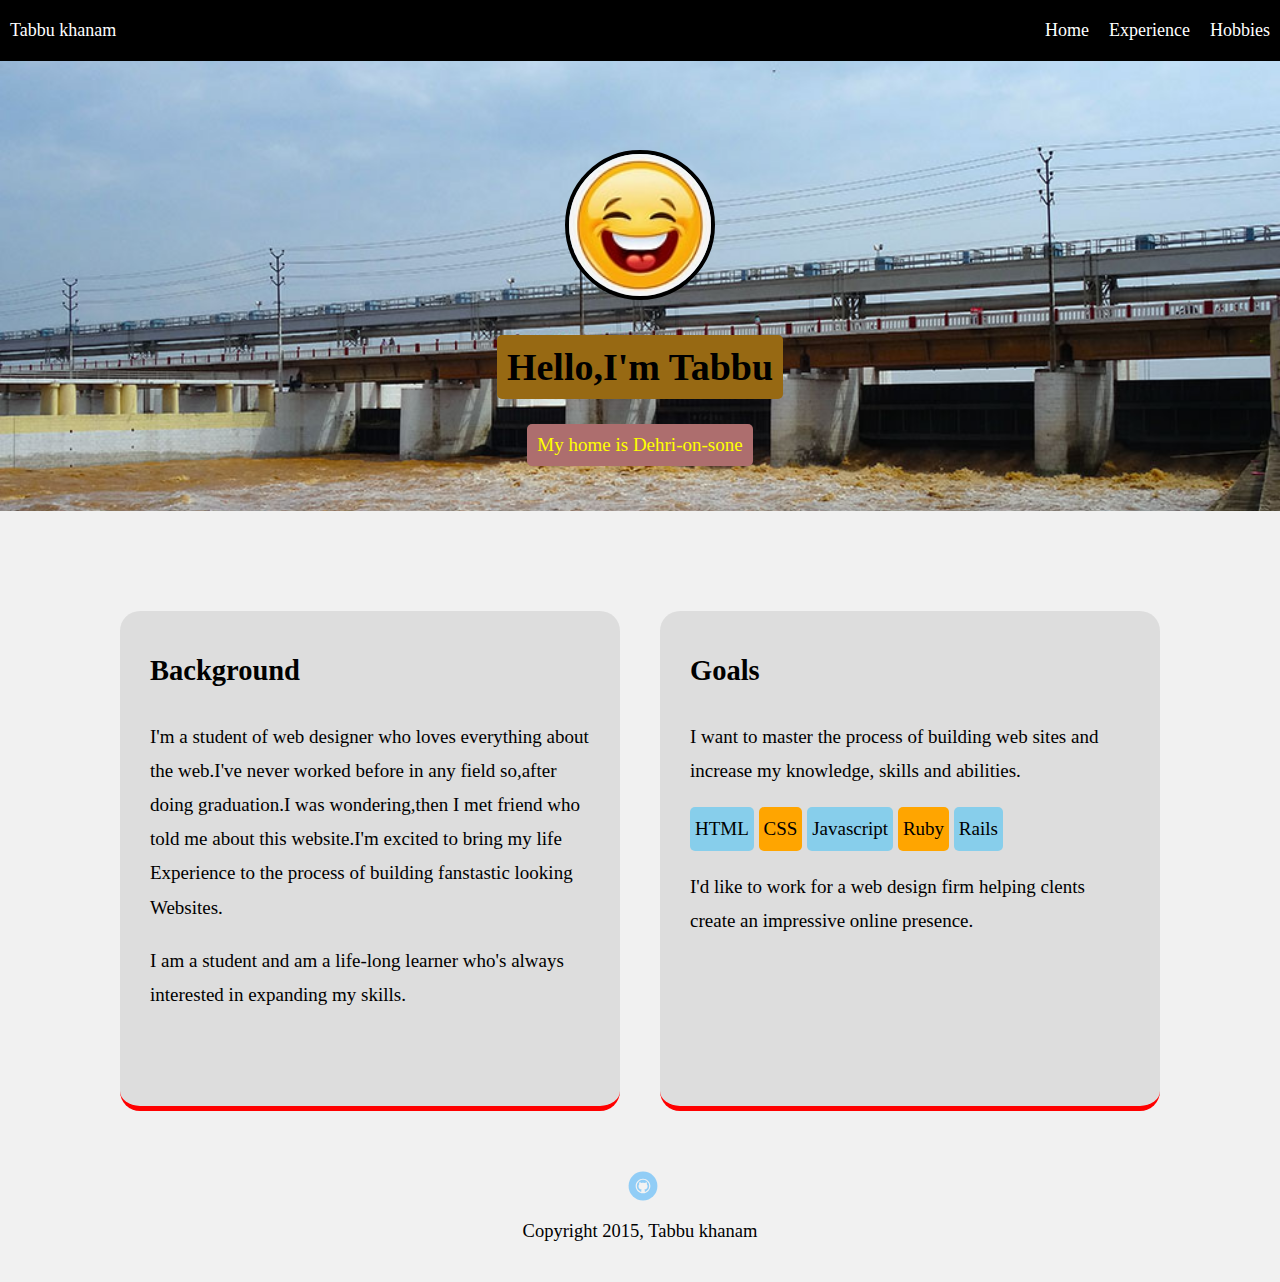
<file: index.html>
<!DOCTYPE html>
<html lang="en">
<head>
    <meta charset="UTF-8">
    <title>Tabbu's profile</title>
    <meta http-equiv="X-UA-Compatible" content="IE=edge">
    <meta name="viewport" content="width=device-width, initial-scale=1.0">
    <link rel="stylesheet" href="style.css">
    <link href="https://fonts.googleapis.com/css?family=Muli%7CRoboto:400,300,500,700,900" rel="stylesheet">
    
</head>
<body>
       <nav>
        <ul class="flex-container">
            <li class="name">Tabbu khanam</li>
            <li><a href="index.html">Home</a></li>
            <li><a href="Experience.html">Experience</a></li>
            <li><a href="Hobbies.html">Hobbies</a></li>
        </ul>
    </nav>
    <header>
        <img class="profile-image" src="images/smile.jpg" alt="a smily face">
         <h1 class="head">Hello,I'm Tabbu</h1>
          <p class="head code">My home is Dehri-on-sone</p>
    </header>
    <main class="flex">
        <section>
            <h2>Background</h2>
            <p>I'm a student of web designer who loves everything about the web.I've never worked before in any field so,after doing graduation.I was wondering,then I met friend who told me about this website.I'm excited to bring my life Experience to the process of building fanstastic looking Websites.</p>
            <p>I am a student and am a life-long learner who's always interested in expanding my skills.</p>
        </section>
        <section>
            <h2>Goals</h2>
            <p>I want to master the process of building web sites and increase my knowledge, skills and abilities.</p>
            <ul class='web'>
                <li>HTML</li>
                <li class="goal">CSS</li>
                <li>Javascript</li>
                <li class="goal">Ruby</li>
                <li>Rails</li>
            </ul>
            <p>I'd like to work for a web design firm helping clents create an impressive online presence.</p>
        </section>
</main>
    <footer class="footer2">
       <ul>
           <li><a href="https://github.com/Tabbu" class="social github">Github</a></li> 
       </ul>
       <p class="copyright">Copyright 2015, Tabbu khanam</p>
    </footer>
</body>
</html>
</file>
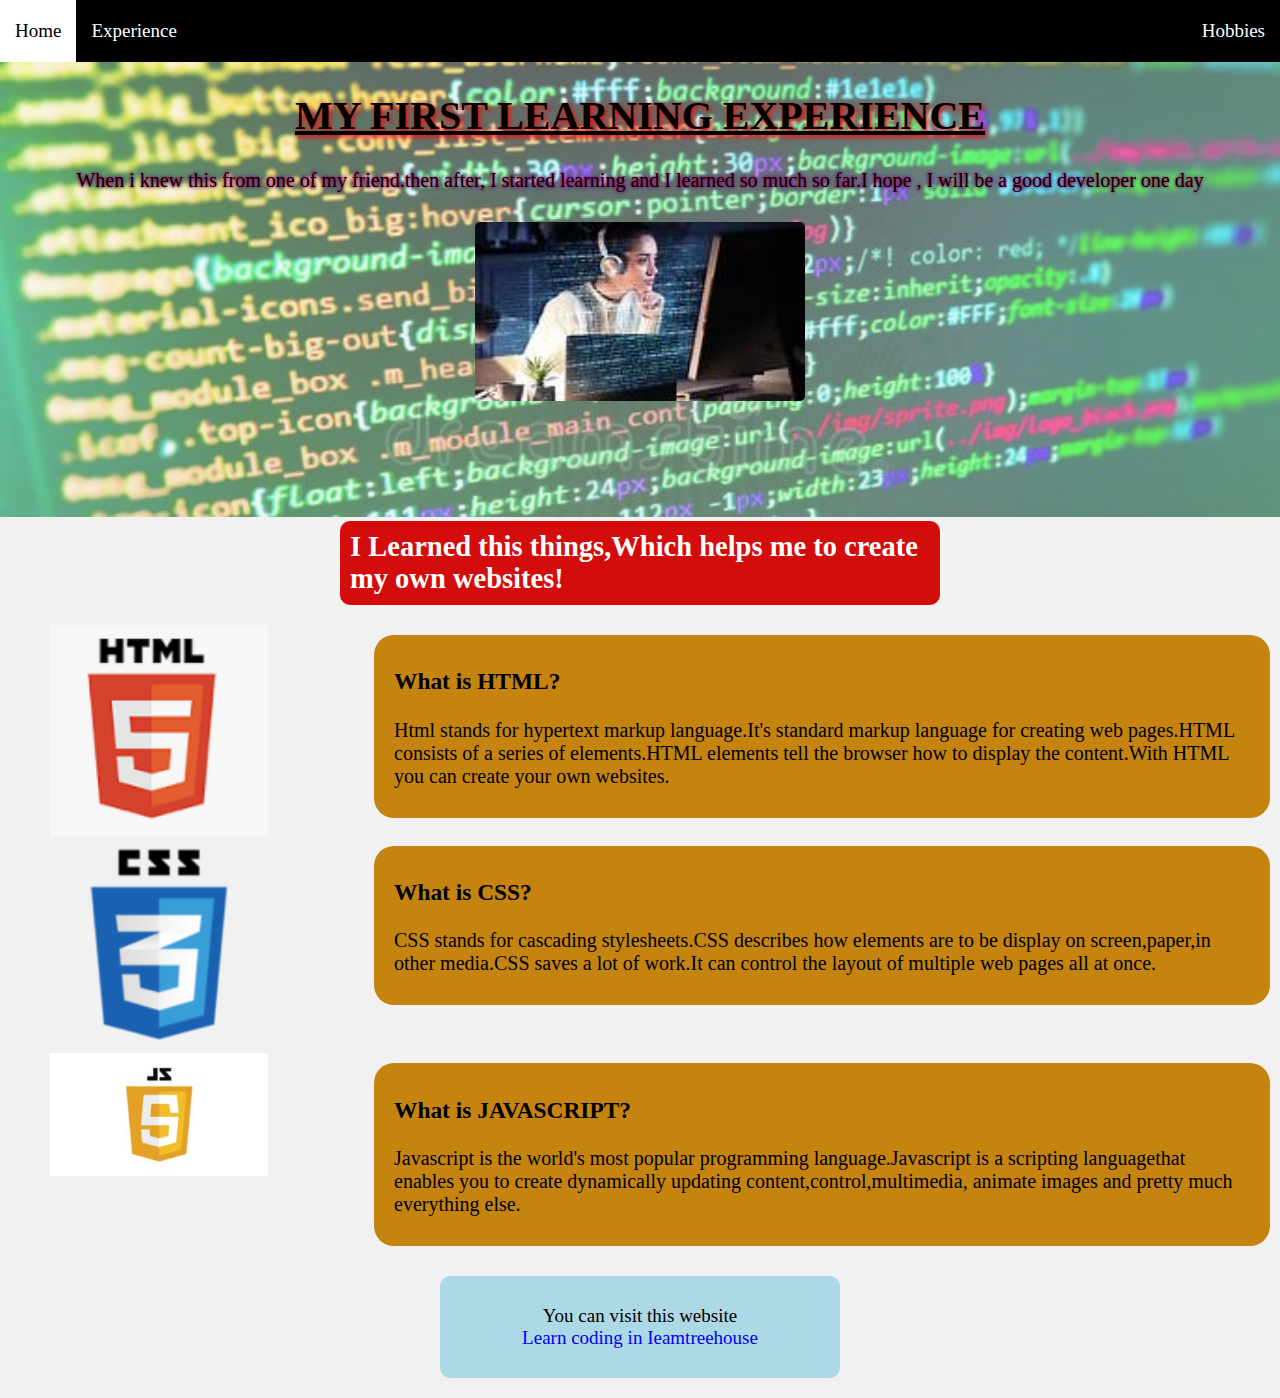
<file: Experience.html>
<!DOCTYPE html>
<html lang="en">
<head>
    <meta charset="UTF-8">
    <title>Experience profile</title>
    <meta http-equiv="X-UA-Compatible" content="IE=edge">
    <meta name="viewport" content="width=
    , initial-scale=1.0">
    
    <link rel="stylesheet" href="style.css">
</head>
<body class="body">
    <div class="upper">
      <a href="index.html">Home</a>
      <a href="Experience.html">Experience</a>
      <a class="exp" href="Hobbies.html">Hobbies</a>
    </div>
    
    <div class="first">
        <h1>My First Learning Experience</h1>
        <img src="images/coding.jpg" alt="coding">
         <p>When i knew this from one of my friend.then after, I started learning and I learned so much so far.I hope , I will be a good developer one day </p>
    </div>
    <div class="last">
        <img src="images/girl.jpg" alt='a girl is coding'>
    <h2>I Learned this things,Which helps me to create my own websites!</h2>
</div>
  <main>
    <section class="section">
          <div class="logo">
            <img src="images/html.png" alt="html's logo">
        </div>
            <div class="section1">
              <h3>What is HTML?</h3>
              <p>Html stands for hypertext markup language.It's standard markup language for creating web pages.HTML consists of a series of elements.HTML elements tell the browser how to display the content.With HTML you can create your own websites.</p>
            </div>
        </section>

    <section class="section">
        <div class="logo">
       <img src="images/csslogo.png" alt="css's logo">
       </div>
         <div class="section1">
             <h3>What is CSS?</h3>
             <p>CSS stands for cascading stylesheets.CSS describes how elements are to be display on screen,paper,in other media.CSS saves a lot of work.It can control the layout of multiple web pages all at once.</p>
         </div>
        </section>
     <section class="section">
        <div class="logo">
            <img src="images/jslogo.jpg" alt="js's logo">
            </div>
            <div class="section1">
               <h3>What is JAVASCRIPT?</h3>
               <p>Javascript is the world's most popular programming language.Javascript is a scripting languagethat enables you to create dynamically updating content,control,multimedia, animate images and pretty much everything else.</p>
            </div>
        </section>
    </main>
    <footer class="footer">
        <p>You can visit this website<br><a href="https://teamtreehouse.com/signin" title="visit to Teamtreehouse">Learn coding in Ieamtreehouse</a></p>
    </footer>
</body>
</html>
</file>
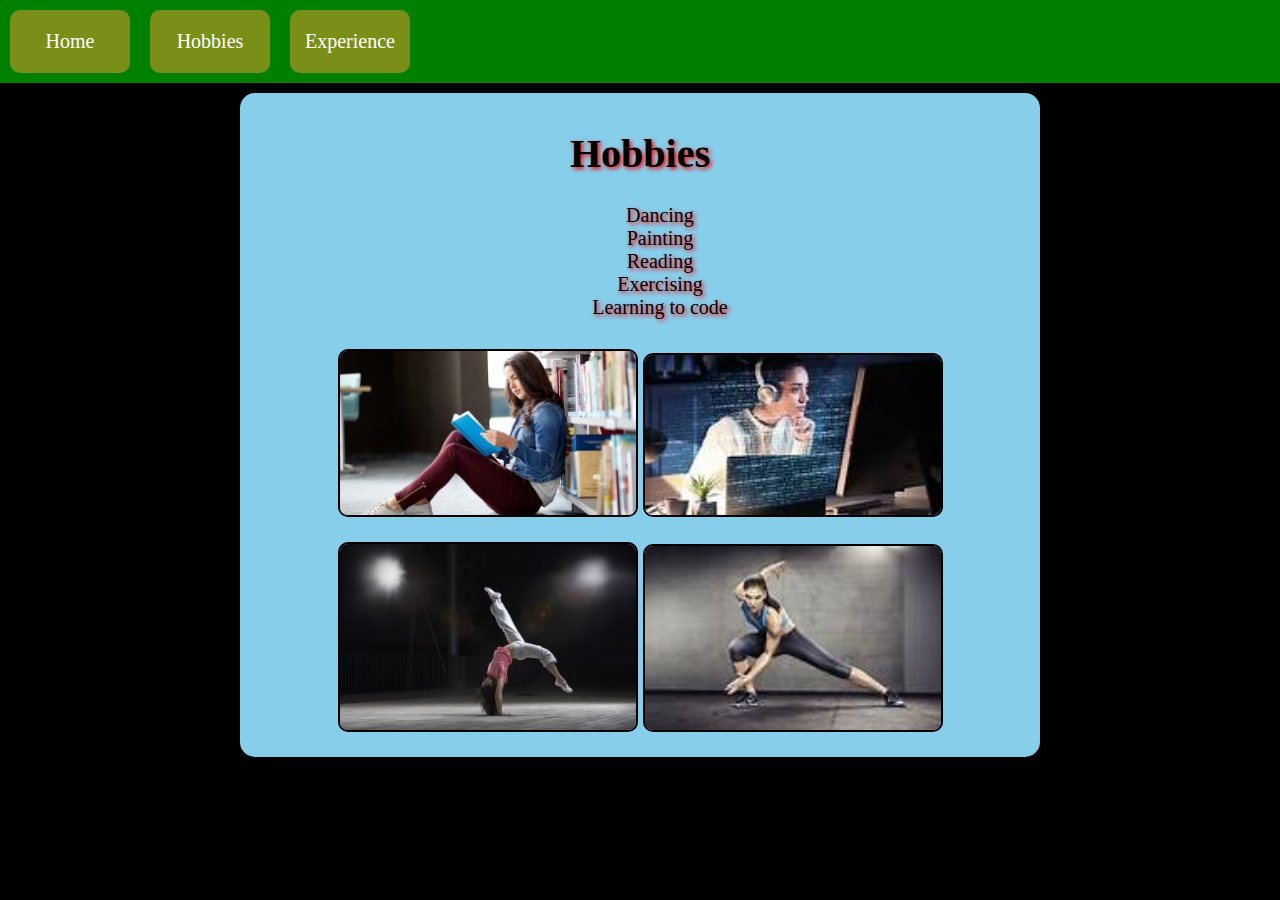
<file: Hobbies.html>
<!DOCTYPE html>
<html lang="en">
<head>
    <meta charset="UTF-8">
    <title>Hobbies's profile</title>
    <meta http-equiv="X-UA-Compatible" content="IE=edge">
    <meta name="viewport" content="width=device-width, initial-scale=1.0">
    <link rel="stylesheet" href="style.css">
</head>
<body class="body2">
    <nav class="nav2">
        <ul>
            <li><a href="index.html">Home</a></li>
            <li><a href="Hobbies.html">Hobbies</a></li>
            <li><a href="Experience.html">Experience</a></li>
        </ul>
    </nav>
    <div class="div1">
        <h1>Hobbies</h1>
        <ul>
            <li>Dancing</li>
            <li>Painting</li>
            <li>Reading</li>
           <li>Exercising</li>
           <li>Learning to code</li>
      </ul>
      <img src="images/reading.jpg" alt="a girl is reading books" width="300">
      <img src="images/girl.jpg" alt="a girl is coding" width="300"><br>
      <img src="images/dance.jpg" alt="a girl is dancing" width="300">
      <img src="images/exercise.jpg" alt="a girl exercising" width="300">
    </div>
 
</body>
</html>
</file>
<file: style.css>
* {
    box-sizing: border-box;
  }
  body {
    padding: 0;
    margin: 0;
    background-color:  #f1f1f1;
    font-size: 19px;
  }
  /* menu's style */
  .flex-container {
    display: flex;
    background-color: black;
    justify-content: flex-end;
    margin: 0;
    padding: 0;
    list-style-type: none;
    overflow: hidden;
    position: fixed;
    width: 100%;
  }
  .flex-container >  li a{
    color: white;
    text-decoration: none;
    display: block;
    padding: 20px 10px;
    font-size: 18px;
  }
  .name {
    display: block;
    margin-right: auto;
    color: white;
    padding: 20px 10px;
    font-size: 18px;
  }
   li a:hover {
    background-color: #f1f1f1;
    color: black;
  } 
  /* header's style */
  header {
   background: url('images/dehri.jpg') no-repeat top center;
   background-size: cover;
   overflow: hidden;
   text-align: center;
   margin-bottom: 80px;
  }
  header .profile-image {
    margin-top: 150px;
    width: 150px;
    height: 150px;
    border: 4px solid black;
    border-radius: 50%;
    margin-bottom: 30px;
    transition: all .5s;
  }
  header .profile-image:hover {
    transform: scale(1.4) rotate(360deg);
  }
  .head {
  background-color: rgb(151, 105, 19);
  display: table;
  padding: 10px;
  border-radius: 5px;
  margin: auto;
  
  }
  .code {
    background-color: rgb(173, 110, 110);
    color: yellow;
    margin: 25px auto 45px;
  }
  /* main's style */
  .flex {
    display: flex;
     flex-wrap: wrap;
    justify-content: center;
  }
  .flex > section {
    background-color: #ddd;
    padding: 10px 30px;
    width: 500px;
    height: 500px;
    margin: 20px;
    border-radius: 20px;
    border-bottom: 5px solid red;
    line-height: 1.8;
  }
  .flex > section:hover {
    box-shadow: 2px 2px 4px black;
  }
  
  .web {
    list-style-type: none;
    margin: 0;
    padding: 0;
  }
  .web > li {
    display: inline-block;
    background-color: skyblue;
    padding: 5px;
    border-radius: 5px;
  }
  li.goal {
    background-color: orange;
  }
  
  .footer2 {
    width: 100%;
    min-height: 30px;
    text-align: center;
    font-size: 1.3em;
    margin: 40px auto;
  }
  
  .footer2 ul { 
    list-style-type: none;
    margin: 0;
    padding: 0;
  }
  .footer2 .copyright {
    top: -6px;
    font-size: .75em;
  }
  .footer2 ul li {
     display: inline-block;
     
  }
  a.social {
    display: inline-block;
    text-indent: -9999px;
    margin-left: 5px;
    width: 30px;
    height: 30px;
    background-size: 30px 30px;
    opacity: 0.4;

  }
  a.github {
    background-image: url(images/github.svg);
  }
   a.social:hover {
     opacity: 1;
   }
    @media screen and (max-width: 1100px) {
    .flex > .card {
      background-color:rgb(121, 143, 24);
      color: white;
      padding: 20px 20px;
    }
  }  
 
  /* Experience's style of menu */
  .body {
    overflow-x: hidden;
    overflow-y: scroll;
  }
  .upper {
    background-color: black;
    overflow: hidden;
  }
  .upper a {
    float: left;
    display: block;
    padding: 20px 15px;
    color: white;
    text-decoration: none;
    font-size: 19px;
    text-align: center;
  }
  .upper > .exp {
    float: right;
  }
  .upper a:hover {
    background-color: white;
    color: black;
  }
  /* heading of web */
  .first {
    font-size: 20px;
    
  }
  .first > h1 {
   text-shadow: 2px 2px 5px red;
   text-decoration: underline;
   margin: 30px auto;
   text-align: center;
   text-transform: uppercase;
  }
  .first > p{
    text-shadow: 0 0 3px #FF0000, 0 0 4px #0000FF;
    text-align: center;
  }
  .first > img {
    width: 100%;
    min-height: 500px;
    overflow: hidden;
    opacity: 0.6;
    position: absolute;
    top: 0;
    z-index: -1;
  }
  .last > img {
    display: block;
    width: 330px;
    margin-top: 30px;
    margin-right: auto;
    margin-left: auto;
    border-radius: 5px;
  }
  /* main's style */
  .last > h2 {
    background-color: rgb(211, 12, 12);
    color: white;
    padding: 10px 10px;
    max-width: 600px;
    border-radius: 10px;
    margin: 120px auto 20px;
  }
  .logo > img {
    float: left;
    width: 17%;
    margin-left: 50px;
  }

   .section1 {
    float: right;
    width: 70%;
    background-color:rgb(196, 132, 15);
    margin: 10px;
    padding: 10px 20px;
    font-size: 20px;
    border-radius: 20px;
  } 
  .section {
    display: table;
    content: "";
    clear: both;
  }
   @media screen and (max-width: 1100px) {
     .logo > img , .section1 {
       float: none;
       display: block;
       width: auto;
     }
     .logo > img {
       margin-left: auto;
       margin-right: auto;
      }
      main  {
      background-color:rgb(114, 93, 53)

      }
  } 

  /* footer's style */
  .footer {
    text-align: center;
    background-color: lightblue;
    width: 400px;
    margin:  20px auto;
    padding: 10px 10px;
    border-radius: 10px;
  }
  .footer a {
    text-decoration: none;
  }
  a:hover {
    color: red;
  }
  
  /* @media  screen and (max-width: 1200px) { 
    section > img, .section1  {
      float: none;
      width: auto;
     */
   /* img {
    display: block;
    margin-right: auto;
    margin-left: auto;
   } */
  
  
  /* Hobbies's style */
  .body2 {
    background-color: black;
  }
   .nav2 > ul {
   list-style-type: none;
   margin: 0;
   padding: 0;
   background-color: green;
   overflow: hidden;
  }
  .nav2 li {
    float: left;
  }
  .nav2 li a{
    display: block;
    padding: 20px 10px;
    color: white;
    width: 120px;
    background-color:rgb(121, 143, 24);
    margin: 10px;
    text-align: center;
    text-decoration: none;
    font-size: 20px;
    border-radius: 10px;
  }
  .nav2 li a:hover {
    box-shadow: 2px 2px 3px red;
  }
  
  .div1 {
    clear: left;
    background-color: skyblue;
    border-radius:  15px;
    padding: 10px 10px;
    text-align: center;
    max-width: 800px;
    margin: 10px auto;
    text-shadow: 2px 2px 4px red;
    font-size: 20px;
    
  }
  .div1 ul{
    list-style-type: none;
  }
  .div1 > img {
    border-radius: 10px;
    margin: 10px auto;
    border: 2px solid black;
  }
</file>
